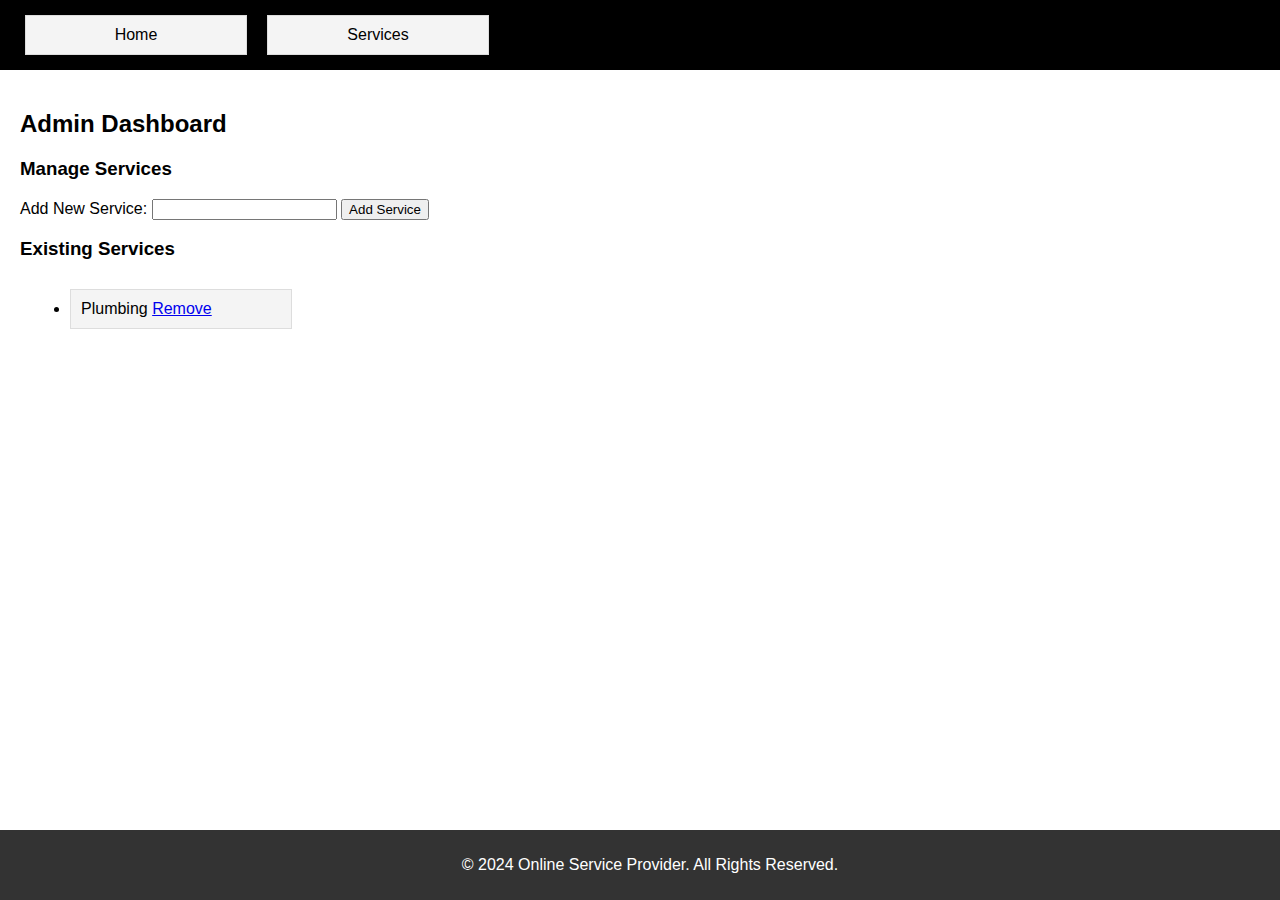
<file: admin_dashboard.html>
<!DOCTYPE html>
<html lang="en">
<head>
    <meta charset="UTF-8">
    <meta name="viewport" content="width=device-width, initial-scale=1.0">
    <title>Admin Dashboard</title>
    <link rel="stylesheet" href="style.css">
</head>
<body>
    <header>
        <nav>
            <ul>
                <li><a href="index.html">Home</a></li>
                <li><a href="services.html">Services</a></li>
            </ul>
        </nav>
    </header>

    <section class="admin-dashboard">
        <h2>Admin Dashboard</h2>
        
        <!-- Manage Services -->
        <h3>Manage Services</h3>
        <form action="add_service.jsp" method="POST">
            <label for="service-name">Add New Service:</label>
            <input type="text" id="service-name" name="service_name" required>
            <button type="submit">Add Service</button>
        </form>

        <h3>Existing Services</h3>
        <ul>
            <li>Plumbing <a href="remove_service.jsp?service_id=1">Remove</a></li>
            <!-- Repeat for each service -->
        </ul>
    </section>

    <footer>
        <p>&copy; 2024 Online Service Provider. All Rights Reserved.</p>
    </footer>
</body>
</html>
</file>
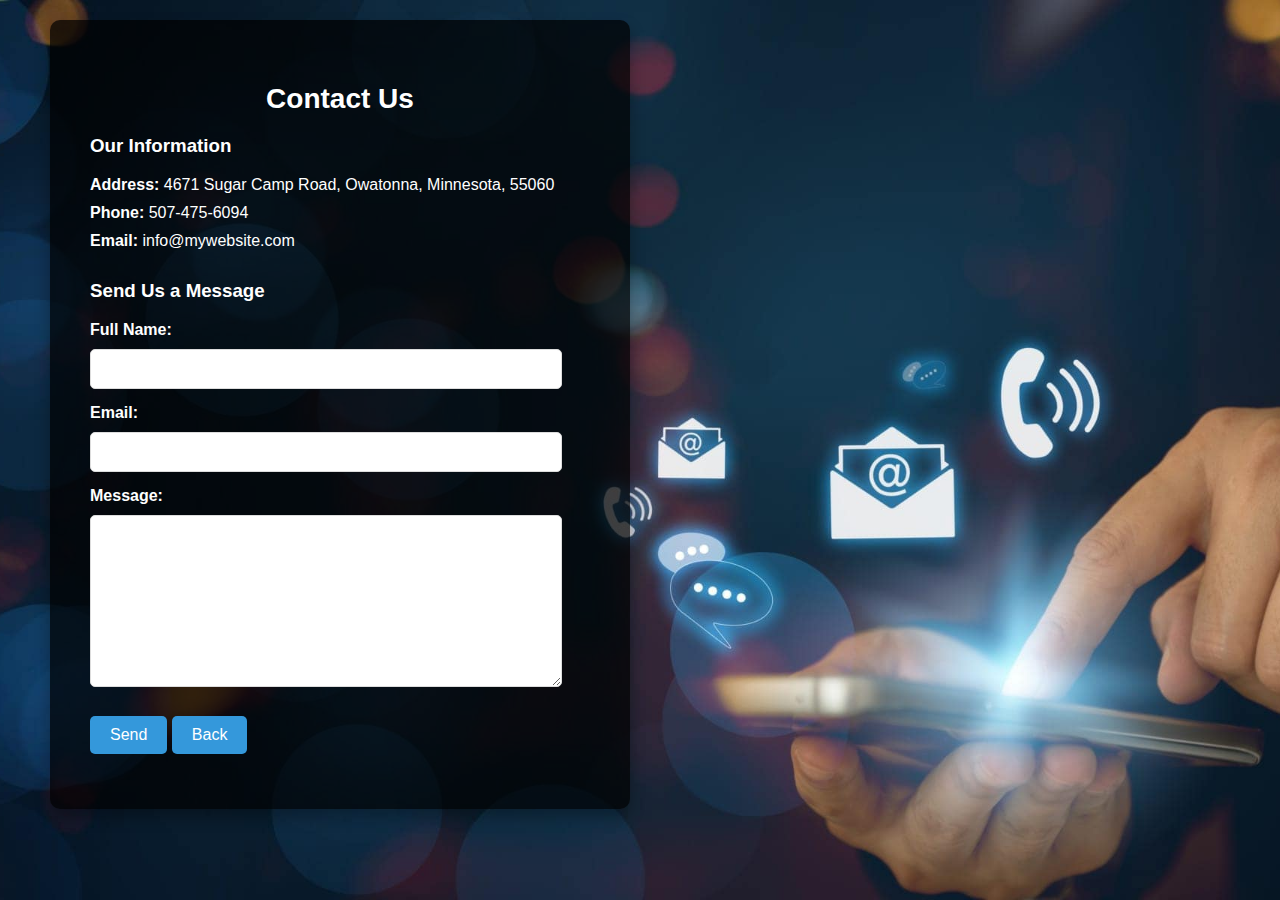
<file: contact.html>
<!DOCTYPE html>
<html lang="en">
<head>
    <meta charset="UTF-8">
    <meta name="viewport" content="width=device-width, initial-scale=1.0">
    <title>Contact Us</title>
    <style>
        body {
            font-family: Arial, sans-serif;
            background: url('cc1.jpg') no-repeat center center fixed;
            background-size: cover;
            margin: 0;
            padding: 0;
            color: #fff;
        }

        .contact-container {
            display: flex;
            justify-content: flex-start; /* Centering the container on the page */
            align-items: flex-start;
            width: 60%;
            height: 60vh;
            padding: 20px;
            box-sizing: border-box;
        }

        .contact-box {
            background-color: rgba(0, 0, 0, 0.7); /* Dark background with transparency */
            padding: 40px;
            margin-left:30px;
            border-radius: 10px;
            width: 80%;
            max-width: 500px;
            box-shadow: 0 8px 15px rgba(0, 0, 0, 0.3);
            color: #fff;
        }

        .contact-box h2 {
            font-size: 28px;
            margin-bottom: 20px;
            text-align: center;
        }

        .contact-info {
            margin-bottom: 30px;
        }

        .contact-info ul {
            list-style: none;
            padding: 0;
            margin: 0;
        }

        .contact-info ul li {
            margin-bottom: 10px;
        }

        .contact-form {
        width:450px;
            margin-top: 20px;
        }

        .form-group {
            margin-bottom: 15px;
        }

        .form-group label {
            display: block;
            font-weight: bold;
            margin-bottom: 5px;
        }

        .form-group input,
        .form-group textarea {
            width: 100%;
            padding: 10px;
            border: 1px solid #ddd;
            border-radius: 5px;
            font-size: 16px;
            margin-top: 5px;
        }

        .form-group textarea {
            height: 150px;
        }

        .form-group button {
            padding: 10px 20px;
            background-color: #3498db;
            border: none;
            color: #fff;
            cursor: pointer;
            font-size: 16px;
            border-radius: 5px;
            margin-top: 10px;
        }

        .form-group button:hover {
            background-color: #2980b9;
        }

    </style>

    <script>
        function sendContactForm() {
            var form = document.getElementById("contactForm");
            var formData = new FormData(form);

            // Add hidden fields to send email notification to the admin
            formData.append('access_key', '68a77da8-953b-4210-b9d1-d5da9d06fc47'); // Your Web3Forms Access Key
            formData.append('from_name', 'Contact Notifications'); // Display as "Contact Notifications"
            formData.append('from_email', 'contact@example.com'); // Generic from email (you can change this)

            formData.append('subject', 'New Contact Us Form Submission'); // Subject line

            // Send the form data using Fetch API
            fetch("https://api.web3forms.com/submit", {
                method: "POST",
                body: formData
            })
            .then(response => response.json())
            .then(result => {
                if (result.success) {
                    alert("Message sent! Thank you for your time");
                    form.reset(); // Reset the form after successful submission
                } else {
                    alert("Error: " + result.message);
                }
            })
            .catch(error => {
                console.error("Error:", error);
                alert("There was an error processing your request.");
            });
        }
    </script>
</head>    
<body>

    <div class="contact-container">
        <div class="contact-box">
            <h2>Contact Us</h2>

            <div class="contact-info">
                <h3>Our Information</h3>
                <ul>
                    <li><strong>Address:</strong> 4671 Sugar Camp Road, Owatonna, Minnesota, 55060</li>
                    <li><strong>Phone:</strong> 507-475-6094</li>
                    <li><strong>Email:</strong> info@mywebsite.com</li>
                </ul>
            </div>

            <div class="contact-form">
                <h3>Send Us a Message</h3>
                <form id="contactForm">
                    <div class="form-group">
                        <label for="name">Full Name:</label>
                        <input type="text" id="name" name="name" required>
                    </div>

                    <div class="form-group">
                        <label for="email">Email:</label>
                        <input type="email" id="email" name="email" required>
                    </div>

                    <div class="form-group">
                        <label for="message">Message:</label>
                        <textarea id="message" name="message" required></textarea>
                    </div>

                    <div class="form-group">
                        <button type="button" onclick="sendContactForm()">Send</button> 
                           <button onclick="history.back()" class="send-button">Back</button>
                    </div>
                </form>
            </div>
        </div>
    </div>

</body>
</html>
</file>
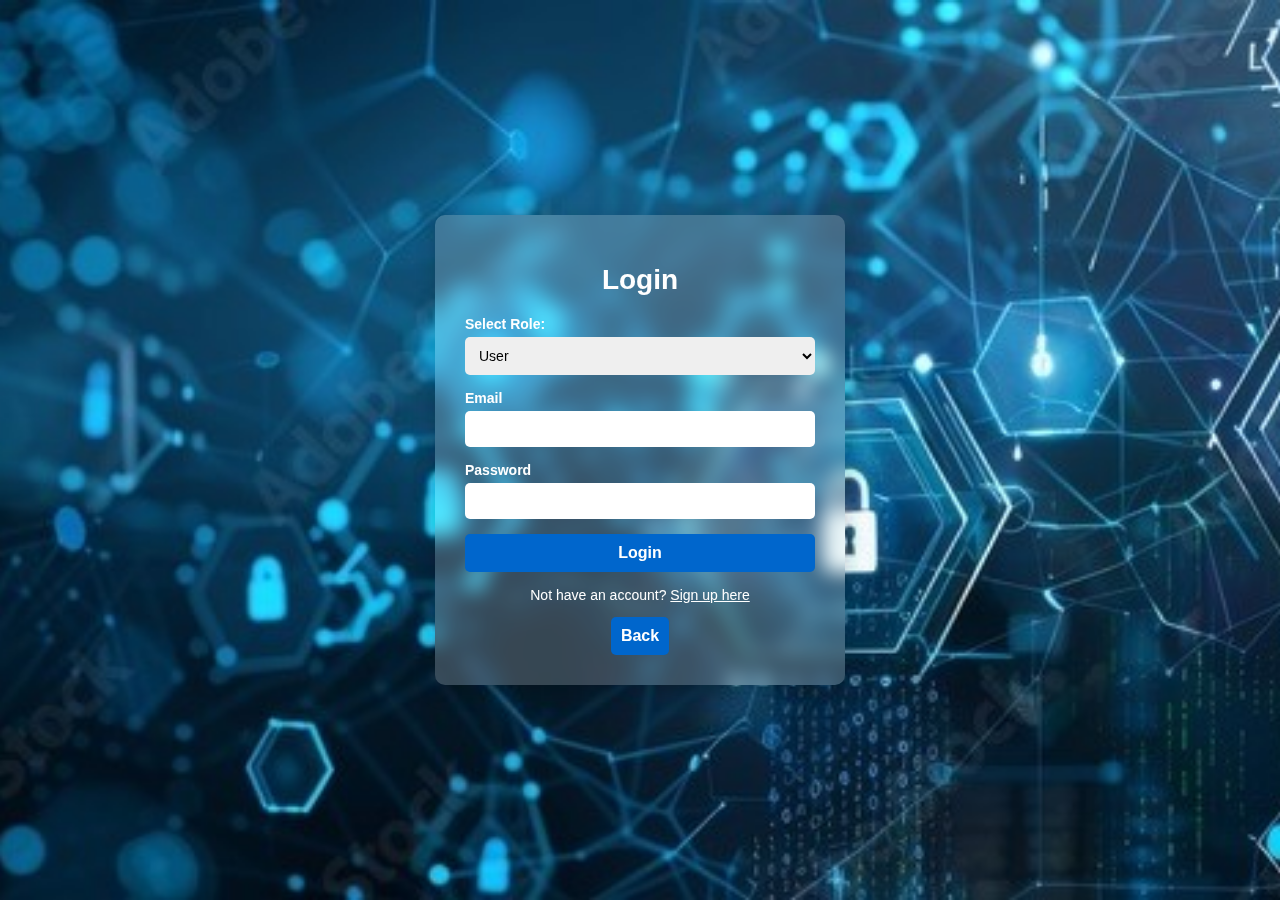
<file: login.html>
<!DOCTYPE html>
<html lang="en">
<head>
    <meta charset="UTF-8">
    <meta name="viewport" content="width=device-width, initial-scale=1.0">
    <title>Login Page</title>
    <style>
        body {
            margin: 0;
            padding: 0;
            font-family: Arial, sans-serif;
            background: url('login.jpeg') no-repeat center center fixed;
            background-size: cover;
            height: 100vh;
            display: flex;
            justify-content: center;
            align-items: center;
        }

        .login {
            background-color: rgba(255, 255, 255, 0.2);
            backdrop-filter: blur(10px);
            padding: 30px;
            width: 350px;
            border-radius: 10px;
            box-shadow: 0 8px 20px rgba(0, 0, 0, 0.2);
            color: #fff;
            text-align: center;
        }

        .login h1 {
            font-size: 28px;
            margin-bottom: 20px;
        }

        .login form {
            display: flex;
            flex-direction: column;
        }

        .login label {
            text-align: left;
            font-size: 14px;
            margin-bottom: 5px;
            font-weight: bold;
        }

        .login select,
        .login input[type="email"],
        .login input[type="password"] {
            padding: 10px;
            border: none;
            border-radius: 5px;
            margin-bottom: 15px;
            font-size: 14px;
        }

        .login input[type="submit"] {
            background-color: #0066cc;
            color: #fff;
            padding: 10px;
            border: none;
            border-radius: 5px;
            cursor: pointer;
            font-size: 16px;
            font-weight: bold;
            transition: background-color 0.3s ease;
        }

        .login input[type="submit"]:hover {
            background-color: #004999;
        }

        .login p {
            font-size: 14px;
            margin-top: 15px;
        }

        .login p a {
            color: #fff;
            text-decoration: underline;
        }
                button {
            background-color: #0066cc;
            color: #fff;
            padding: 10px;
            border: none;
            border-radius: 5px;
            cursor: pointer;
            font-size: 16px;
            font-weight: bold;
            transition: background-color 0.3s ease;
        }

        button:hover {
            background-color: #004999;
        }
    </style>
</head>
<body>
    <div class="login">
        <h1>Login</h1>
        <form action="vl.jsp" method="POST">
            <label for="role">Select Role:</label>
            <select name="role" id="role" required>
                <option value="user">User</option>
                <option value="provider">Provider</option>
                <option value="admin">Admin</option>
            </select>
            <label>Email</label>
            <input type="email" name="uname" id="uname" required>
            <label>Password</label>
            <input type="password" name="pwd" id="pwd" required>
            <input type="submit" name="submit" value="Login">
        </form>
        <p>Not have an account? <a href="sign.html">Sign up here</a></p>
         <button onclick="history.back()" class="send-button">Back</button>
    </div>
</body>
</html>
</file>
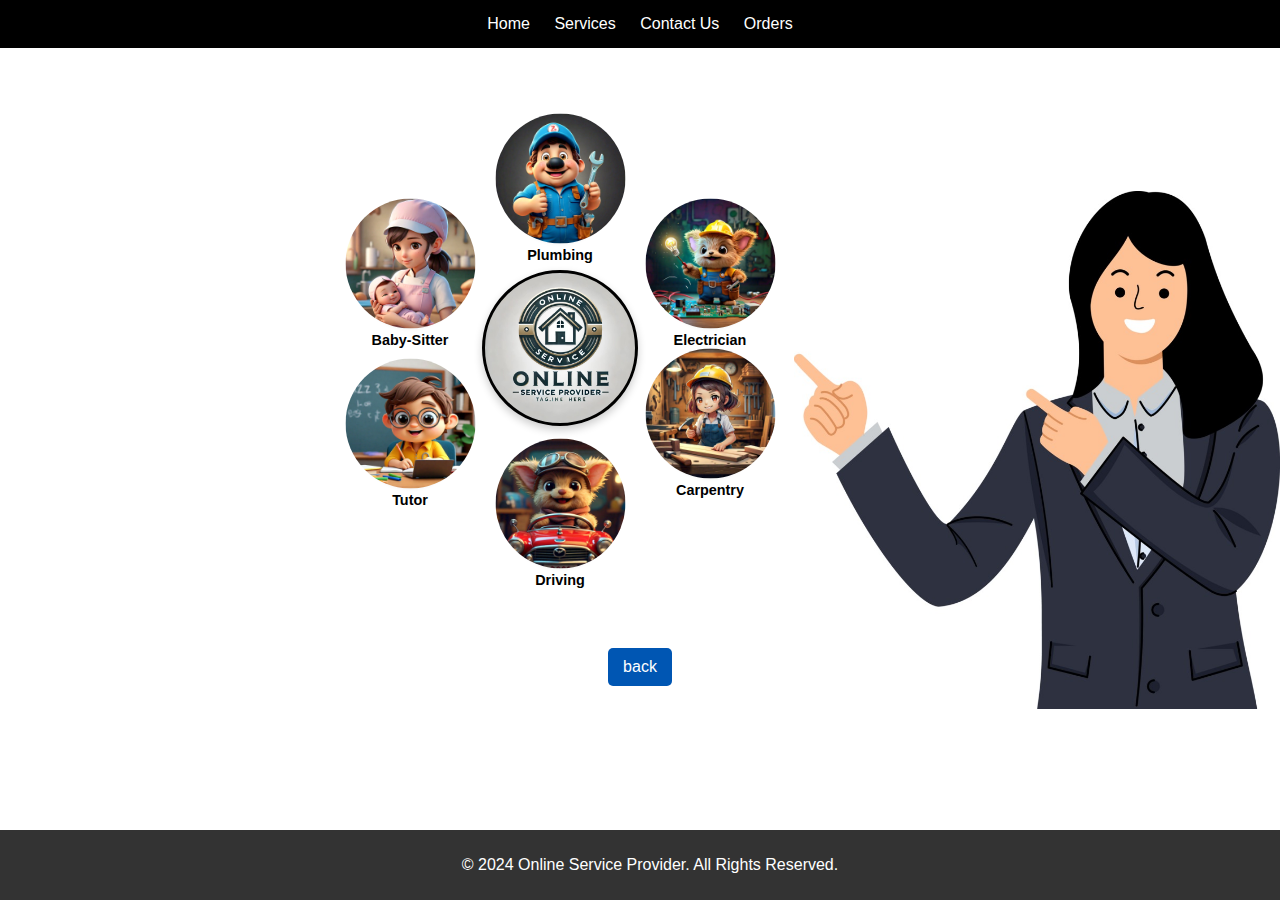
<file: services.html>
<!DOCTYPE html>
<html lang="en">
<head>
    <meta charset="UTF-8">
    <meta name="viewport" content="width=device-width, initial-scale=1.0">
    <title>Our Services</title>
    <style>
        body {
    font-family: Arial, sans-serif;
    margin: 0;
    padding: 0;
    box-sizing: border-box;
    background: url('woman.jpeg') no-repeat center center fixed;
    background-size: contain;
    background-size: cover;
    background-size: 38%;
    background-position: right;
}


        header {
            background-color: black;
            color: white;
            padding: 15px;
            text-align: center;
        }

        header ul {
            list-style: none;
            margin: 0;
            padding: 0;
        }

        header ul li {
            display: inline;
            margin: 0 10px;
        }

        header ul li a {
            color: white;
            text-decoration: none;
        }

        .services-container {
            position: relative;
            width: 500px;
            height: 500px;
            margin: 50px auto;
            left: -80px;
        }

        .home-image {
            position: absolute;
            width: 150px;
            height: 150px;
            top: 50%;
            left: 50%;
            transform: translate(-50%, -50%);
            background: url('osp1.jpeg') no-repeat center center / cover;
            border-radius: 50%;
            border: 3px solid black;
            box-shadow: 0 4px 8px rgba(0, 0, 0, 0.2);
        }

        .service-item {
            position: absolute;
            width: 105px;
            height: 105px;
            background: #f4f4f4;
            border-radius: 50%;
            display: flex;
            justify-content: center;
            align-items: center;
            box-shadow: 0 2px 5px rgba(0, 0, 0, 0.1);
            transition: transform 0.3s ease;
        }

        .service-item:hover {
            transform: scale(1.1);
        }

        .service-item img {
            width: 130px;
            height: 130px;
            border-radius: 50%;
        }

        .service-item a {
            text-decoration: none;
            color: black;
            text-align: center;
            font-size: 0.9em;
            font-weight: bold;
        }

        /* Circular Positioning */

        .service-item:nth-child(2) { top: 18%; left: 50%; transform: translate(-50%, -50%); }
        .service-item:nth-child(3) { top: 35%; left: 80%; transform: translate(-50%, -50%); }
        .service-item:nth-child(4) { top: 65%; left: 80%; transform: translate(-50%, -50%); }
        .service-item:nth-child(5) { top: 83%; left: 50%; transform: translate(-50%, -50%); }
        .service-item:nth-child(6) { top: 67%; left: 20%; transform: translate(-50%, -50%); }
        .service-item:nth-child(7) { top: 35%; left: 20%; transform: translate(-50%, -50%); }

        footer {
            text-align: center;
            padding: 10px;
            background-color: #333;
            color: white;
            position: fixed;
            width: 100%;
            bottom: 0;
        }
        button {
        
            background-color: #0066cc;
            color: #fff;
            padding: 10px;
            border: none;
            border-radius: 5px;
            cursor: pointer;
            font-size: 16px;
            font-weight: bold;
            margin-left:800px;
            transition: background-color 0.3s ease;
        }

        button:hover {
            background-color: #004999;
        }
        .button-container {
            display: flex;
            justify-content: center; /* Align buttons horizontally */
            gap: 15px; /* Add spacing between buttons */
            margin-top: 10px; /* Space above the button row */
        }
        .button-container a {
            background-color: #0056b3;
            color: white;
            font-size: 16px; /* Slightly smaller font size for better fit */
            padding: 10px 15px; /* Adjusted padding for better proportions */
            border-radius: 5px;
            text-decoration: none;
            transition: background-color 0.3s, transform 0.2s;
            display: inline-block;
            text-align: center;
        }
        .button-container a:hover {
            background-color: #004494;
            transform: scale(1.05); /* Slight scale effect on hover */
        }
    </style>
</head>
<body>
    <header>
        <nav>
            <ul>
                <li><a href="index.html">Home</a></li>
                <li><a href="services.html">Services</a></li>
                <li><a href="contact.html">Contact Us</a></li>
                <li><a href="orders.jsp">Orders</a></li>
            </ul>
        </nav>
    </header>

    <!-- Circular Services -->
    <section class="services-container">
        <!-- Home Center Image -->
        <div class="home-image"></div>

        <!-- Service Items in Circular Layout -->
        <div class="service-item">
            <a href="providers.jsp?service=plumbing">
                <img src="plumbing.jpeg" alt="Plumbing">
                <br>Plumbing
            </a>
        </div>
        <div class="service-item">
            <a href="ecprovider.jsp?service=electrician">
                <img src="electrician.jpeg"Electrician">
                <br>Electrician
            </a>
        </div>
        <div class="service-item">
            <a href="ccprovider.jsp?service=carpentry">
                <img src="carpenter.jpeg" alt="Carpentry">
                <br>Carpentry
            </a>
        </div>
        <div class="service-item">
            <a href="drprovider.jsp?service=driving">
                <img src="driving.jpeg" alt="Driving">
                <br>Driving
            </a>
        </div>
        <div class="service-item">
            <a href="pprovider.jsp?service=tutor">
                <img src="tutor.jpeg" alt="Tutor">
                <br>Tutor
            </a>
        </div>
        <div class="service-item">
            <a href="bprovider.jsp?service=babysitter">
                <img src="babysitter.jpeg" alt="Babysitter">
                <br>Baby-Sitter
            </a>
        </div>
        
    </section>
<div class="button-container"><a href="services.jsp">back</a></div>
    <footer>
        <p>&copy; 2024 Online Service Provider. All Rights Reserved.</p>
    </footer>
</body>
</html>
</file>
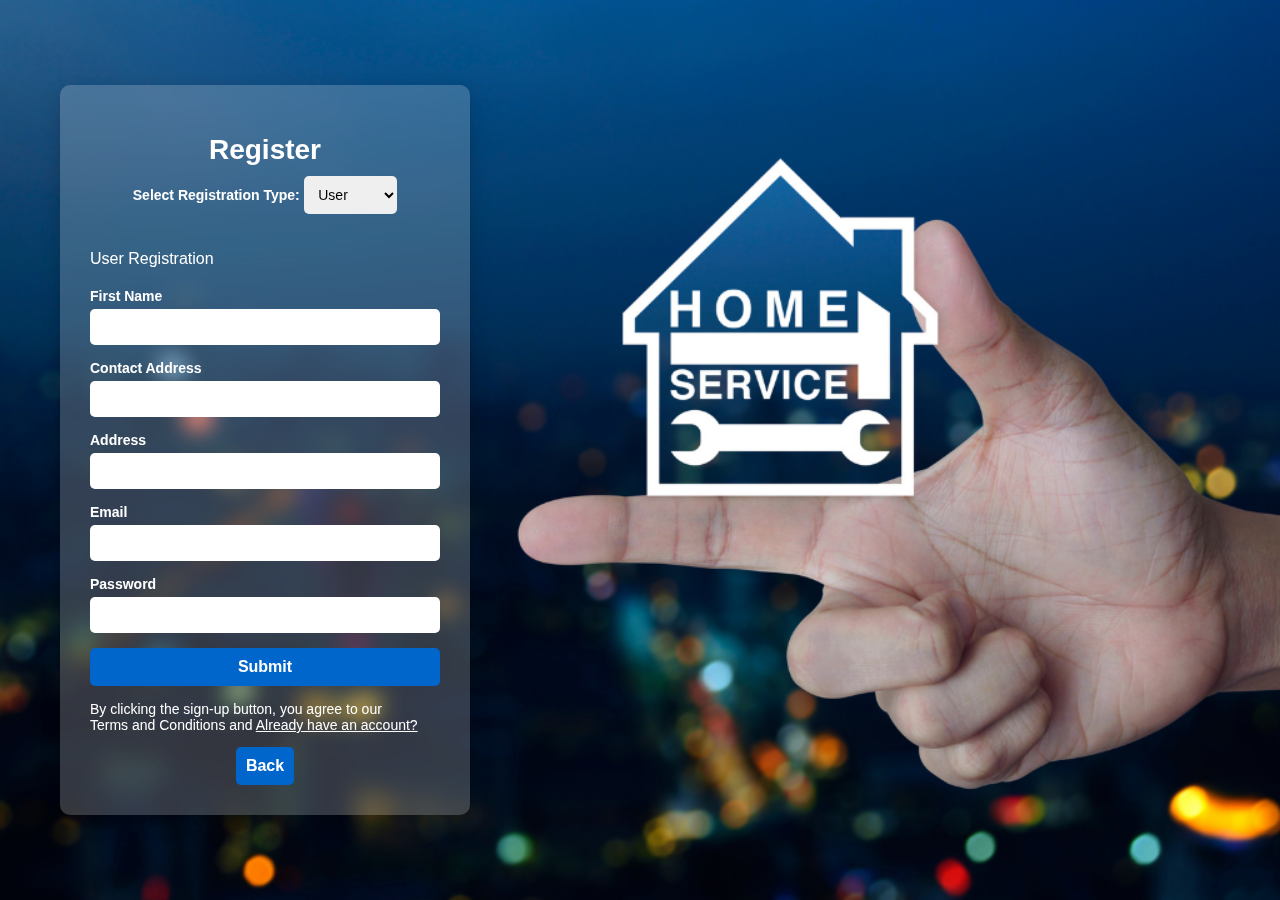
<file: sign.html>
<!DOCTYPE html>
<html lang="en">
<head>
    <meta charset="UTF-8">
    <meta name="viewport" content="width=device-width, initial-scale=1.0">
    <title>Registration</title>
    <style>
        body {
            margin: 0;
            padding: 0;
            font-family: Arial, sans-serif;
            background: url('4.png') no-repeat center center fixed;
            background-size: cover;
            height: 100vh;
            display: flex;
            justify-content: flex-start;
            margin-left:60px;
            align-items: center;
        }

        .registration-container {
            background-color: rgba(255, 255, 255, 0.2);
            backdrop-filter: blur(10px);
            padding: 30px;
            width: 350px;
            border-radius: 10px;
            box-shadow: 0 8px 20px rgba(0, 0, 0, 0.2);
            color: #fff;
            text-align: center;
        }

        .registration-container h1 {
            font-size: 28px;
            margin-bottom: 10px;
        }

        .registration-container h4 {
            font-size: 16px;
            margin-bottom: 20px;
            font-weight: normal;
        }

        .registration-container form {
            display: none;
            flex-direction: column;
            text-align: left;
        }

        .registration-container form.active {
            display: flex;
        }

        .registration-container label {
            font-size: 14px;
            margin-bottom: 5px;
            font-weight: bold;
        }

        .registration-container input[type="text"],
        .registration-container input[type="email"],
        .registration-container input[type="password"],
        .registration-container select {
            padding: 10px;
            border: none;
            border-radius: 5px;
            margin-bottom: 15px;
            font-size: 14px;
        }

        .registration-container input[type="submit"] {
            background-color: #0066cc;
            color: #fff;
            padding: 10px;
            border: none;
            border-radius: 5px;
            cursor: pointer;
            font-size: 16px;
            font-weight: bold;
            transition: background-color 0.3s ease;
        }

        .registration-container input[type="submit"]:hover {
            background-color: #004999;
        }

        .registration-container p {
            font-size: 14px;
            margin-top: 15px;
        }

        .registration-container p a {
            color: #fff;
            text-decoration: underline;
        }

        button {
            background-color: #0066cc;
            color: #fff;
            padding: 10px;
            border: none;
            border-radius: 5px;
            cursor: pointer;
            font-size: 16px;
            font-weight: bold;
            transition: background-color 0.3s ease;
        }

        button:hover {
            background-color: #004999;
        }
    </style>
</head>
<body>
    <div class="registration-container">
        <h1>Register</h1>
        <label for="registration-type">Select Registration Type:</label>
        <select id="registration-type" onchange="toggleForm()">
            <option value="user">User</option>
            <option value="provider">Provider</option>
        </select>
        
        <form id="user-form" class="active" name="userForm" action="ins.jsp" method="POST">
            <h4>User Registration</h4>
            <label>First Name</label>
            <input type="text" name="fname" required>
            <label>Contact Address</label>
            <input type="text" name="cnum" required>
            <label>Address</label>
            <input type="text" name="address" required>
            <label>Email</label>
            <input type="email" name="email" required>
            <label>Password</label>
            <input type="password" name="pass" required>
            <input type="submit" value="Submit">
            <p>By clicking the sign-up button, you agree to our<br> Terms and Conditions and <a href="login.html">Already have an account?</a></p>
        </form>
        
        <form id="provider-form" name="providerForm" action="serins.jsp" method="POST">
            <h4>Service Provider Registration</h4>
            <label>First Name</label>
            <input type="text" name="fname" required>
            <label>Contact Address</label>
            <input type="text" name="cnum" required>
            <label>Address</label>
            <input type="text" name="address" required>
            <label>Email</label>
            <input type="email" name="email" required>
            <label>Password</label>
            <input type="password" name="pass" required>
            <label>Service Type</label>
            <input type="text" name="service" required>
            <input type="submit" value="Submit">
            <p>By clicking the sign-up button, you agree to our<br> Terms and Conditions and <a href="login.html">Already have an account?</a></p>
        </form>
        <button onclick="history.back()">Back</button>
    </div>
    <script>
        function toggleForm() {
            const registrationType = document.getElementById('registration-type').value;
            const userForm = document.getElementById('user-form');
            const providerForm = document.getElementById('provider-form');

            if (registrationType === 'user') {
                userForm.classList.add('active');
                providerForm.classList.remove('active');
            } else {
                providerForm.classList.add('active');
                userForm.classList.remove('active');
            }
        }

        // Initialize the default form visibility
        toggleForm();
    </script>
</body>
</html>
</file>
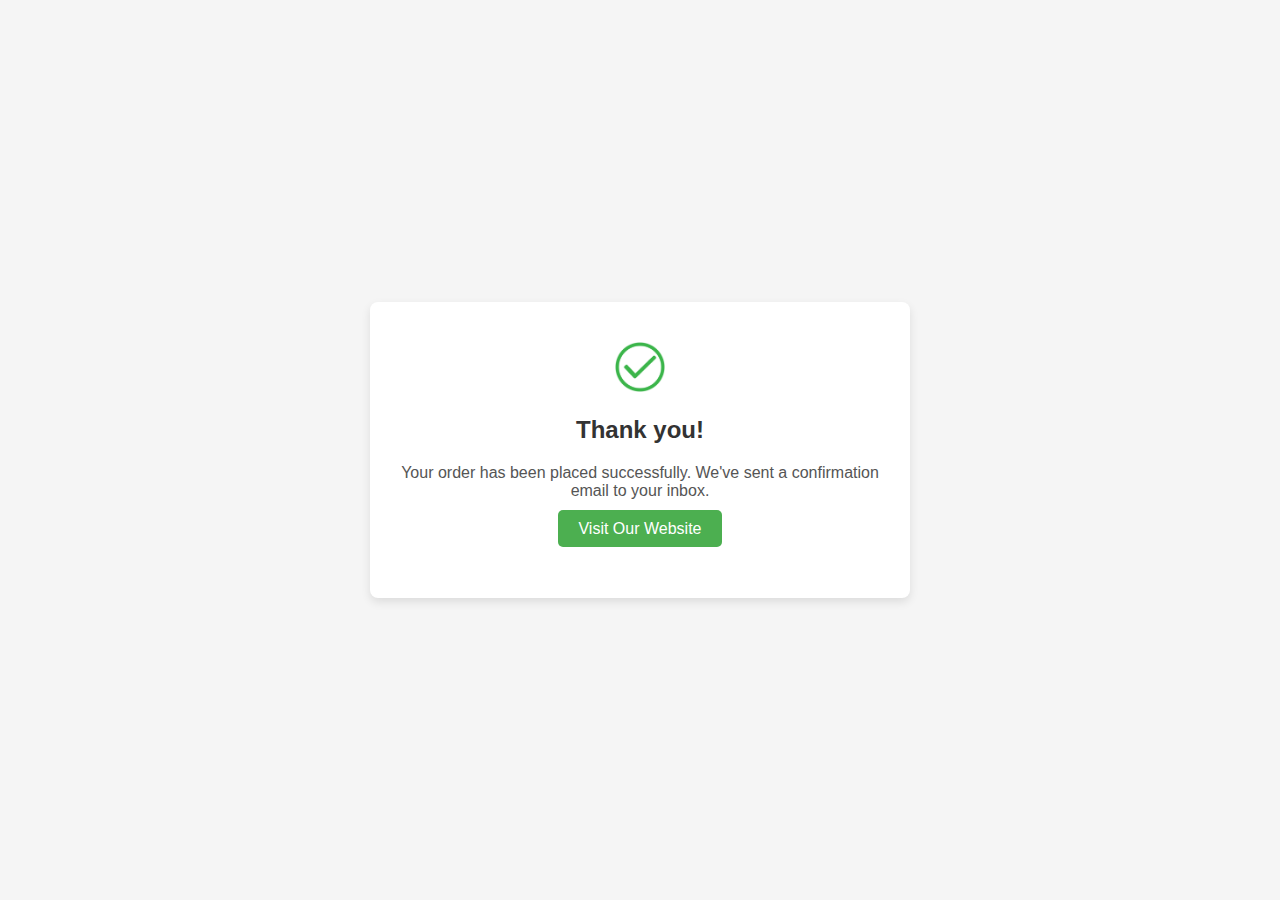
<file: ThankYou.html>
<!DOCTYPE html>
<html lang="en">
<head>
    <meta charset="UTF-8">
    <meta name="viewport" content="width=device-width, initial-scale=1.0">
    <title>Thank You</title>
    <link rel="stylesheet" href="style1.css">
</head>
<body>
    <div class="thank-you-container">
        <div class="thank-you-card">
            <div class="icon">
                <img src="6.png" alt="Success Icon" />
            </div>
            <h1>Thank you!</h1>
            <p>Your order has been placed successfully. We've sent a confirmation email to your inbox.</p>
            
            <div class="actions">
                <a href="services.jsp" class="button">Visit Our Website</a>
            </div>
            
        
           
        </div>
    </div>
</body>
</html>
</file>
<file: style.css>
body {
    font-family: Arial, sans-serif;
    margin: 0;
    padding: 0;
    box-sizing: border-box;
}

header {
    background-color:black;
    color: black;
    padding: 15px;
    text-align: center;
}

header ul {
    list-style: none;
    margin: 0;
    padding: 0;
}

header ul li {
    display: inline;
    margin: 0 10px;
}

header ul li a {
    color: black;
    text-decoration: none;
}

.hero {
    background: #eee;
    text-align: center;
    padding: 100px 20px;
}

.hero h1 {
    font-size: 3em;
    margin: 0;
}

.btn {
    background-color: #007BFF;
    color: white;
    padding: 10px 20px;
    text-decoration: none;
}

.services-overview, .services-list, .provider-list, .booking-form, .admin-dashboard {
    padding: 20px;
}

.service-list, .service-categories, .provider-item, ul {
    display: flex;
    flex-wrap: wrap;
}

.service-item, .provider-item, ul li {
    margin: 10px;
    padding: 10px;
    background: #f4f4f4;
    width: 200px;
    border: 1px solid #ddd;
}

footer {
    text-align: center;
    padding: 10px;
    background-color: #333;
    color: white;
    position: fixed;
    width: 100%;
    bottom: 0;
}
</file>
<file: style1.css>
body {
    font-family: Arial, sans-serif;
    margin: 0;
    padding: 0;
    display: flex;
    justify-content: center;
    align-items: center;
    height: 100vh;
    background: #f5f5f5;
}

.thank-you-container {
    display: flex;
    justify-content: center;
    align-items: center;
    width: 100%;
}

.thank-you-card {
    background: #fff;
    padding: 40px 20px;
    border-radius: 8px;
    box-shadow: 0 4px 10px rgba(0, 0, 0, 0.1);
    text-align: center;
    width: 90%;
    max-width: 500px;
}

.thank-you-card .icon img {
    width: 50px;
    height: 50px;
}

.thank-you-card h1 {
    color: #333;
    font-size: 24px;
    margin: 20px 0;
}

.thank-you-card p {
    color: #555;
    font-size: 16px;
    margin-bottom: 20px;
}

.actions {
    margin: 20px 0;
}

.actions .button {
    background: #4caf50;
    color: white;
    text-decoration: none;
    padding: 10px 20px;
    border-radius: 5px;
    font-size: 16px;
    transition: background 0.3s ease;
}

.actions .button:hover {
    background: #45a049;
}

.social-links {
    margin-top: 20px;
}

.social-links p {
    color: #555;
    margin-bottom: 10px;
}

.social-links .icons a img {
    width: 30px;
    height: 30px;
    margin: 0 10px;
    transition: transform 0.3s ease;
}

.social-links .icons a img:hover {
    transform: scale(1.1);
}
</file>
